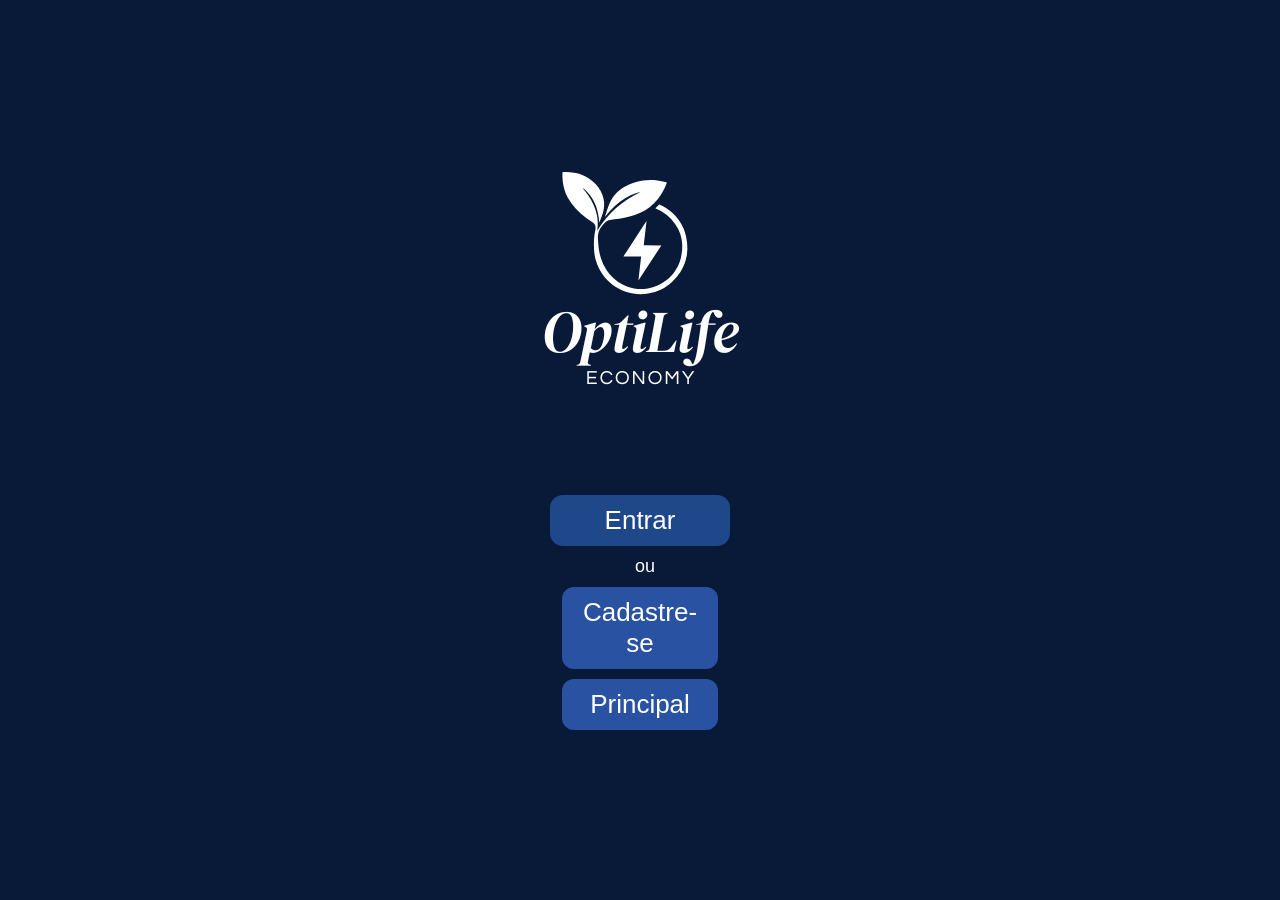
<file: index.html>
<!DOCTYPE html>
<html lang="en">
  <head>
    <meta charset="UTF-8" />
    <meta name="viewport" content="width=device-width, initial-scale=1.0" />
    <title>OptiLife</title>
    <link rel="stylesheet" href="styles.css" />
  </head>

  <body class="body1">
    <div id="inicial-div" class="minha-div"> 
      <img src="2.png" class="logo">  
      <a href="login.html" class="entrar">Entrar</a>
      <p>ou</p>
      <a href="cadastro.html" class="cadastro">Cadastre-se</a>
      <a href="principal.html" class="cadastro">Principal</a>
  </div>
</body>  
</html>
</file>
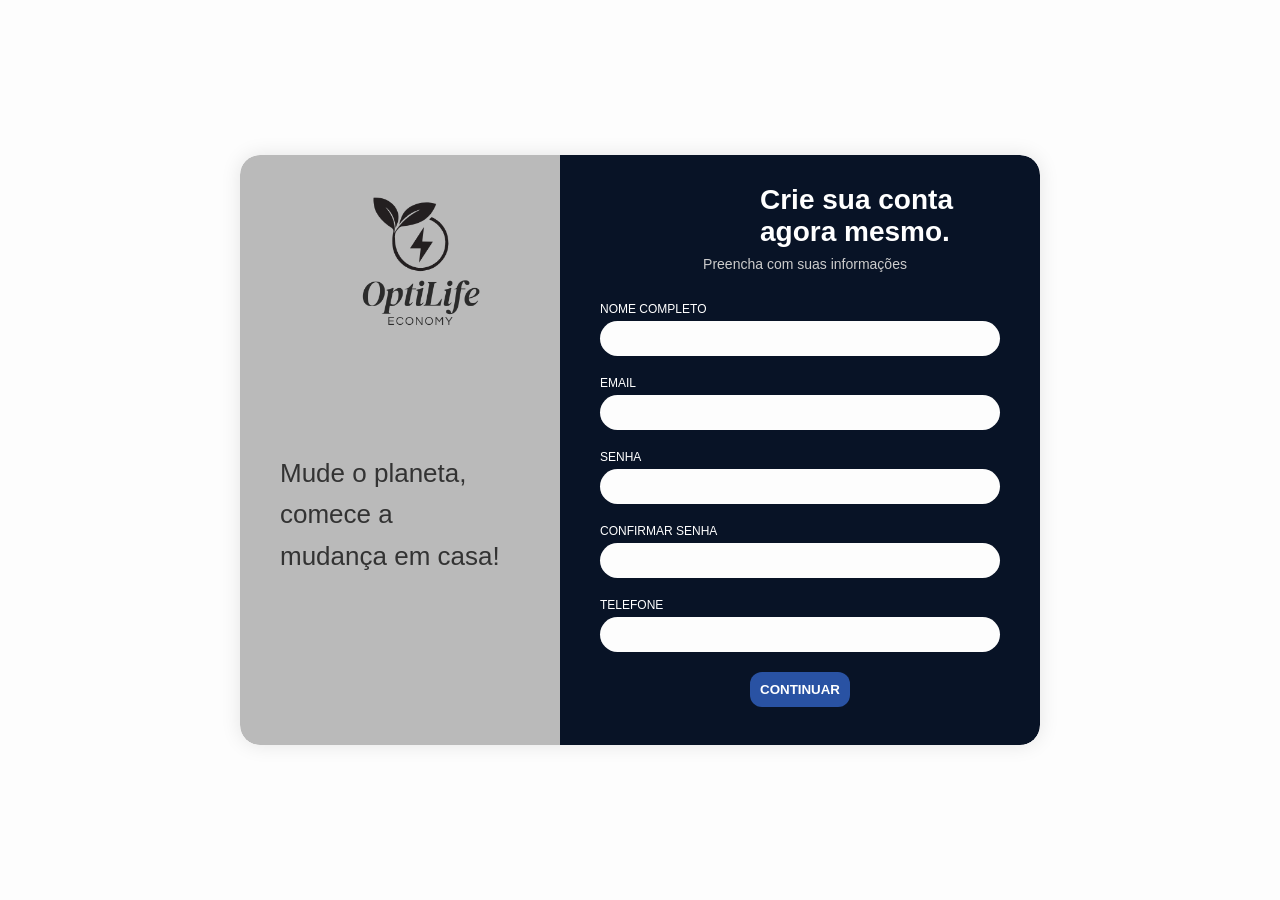
<file: cadastro.html>
<!DOCTYPE html>
      <html lang="pt-br">
      <head>
        <meta charset="UTF-8" />
        <meta name="viewport" content="width=device-width, initial-scale=1.0"/>
        <title>Cadastro</title>
        <link rel="stylesheet" href="styles.css"/>
      </head> 
      <body class="body2">
      <div id="cadastro-div" class="minha-div">
     
        <div class="container">
          <div class="esquerda">  
                <img src="1.png" class="logo1">  
            <p class="slogan">Mude o planeta,<br>comece a<br>mudança em casa!</p>
          </div>
          <div class="direita">
            <h2>Crie sua conta agora mesmo.</h2>

            <p class="subtitulo">Preencha com suas informações</p>
            <form action="cadastro.php" method="POST">

              <label for="nome">NOME COMPLETO</label>
              <input type="text" id="nome" name="nome" required>

              <label for="email">EMAIL</label>
              <input type="email" id="email" name="email" required>
      
              <label for="senha">SENHA</label>
              <input type="password" id="senha" name="senha" required>
      
              <label for="confirmar">CONFIRMAR SENHA</label>
              <input type="password" id="confirmar" name="confirmar" required>

              <label for="telefone">TELEFONE</label>
              <input type="tel" id="telefone" name="telefone" required>


      

              
              <button type="submit">CONTINUAR</button>
      
            </form>
          </div>
        </div>
      </div>
      </body>
      </html>
</file>
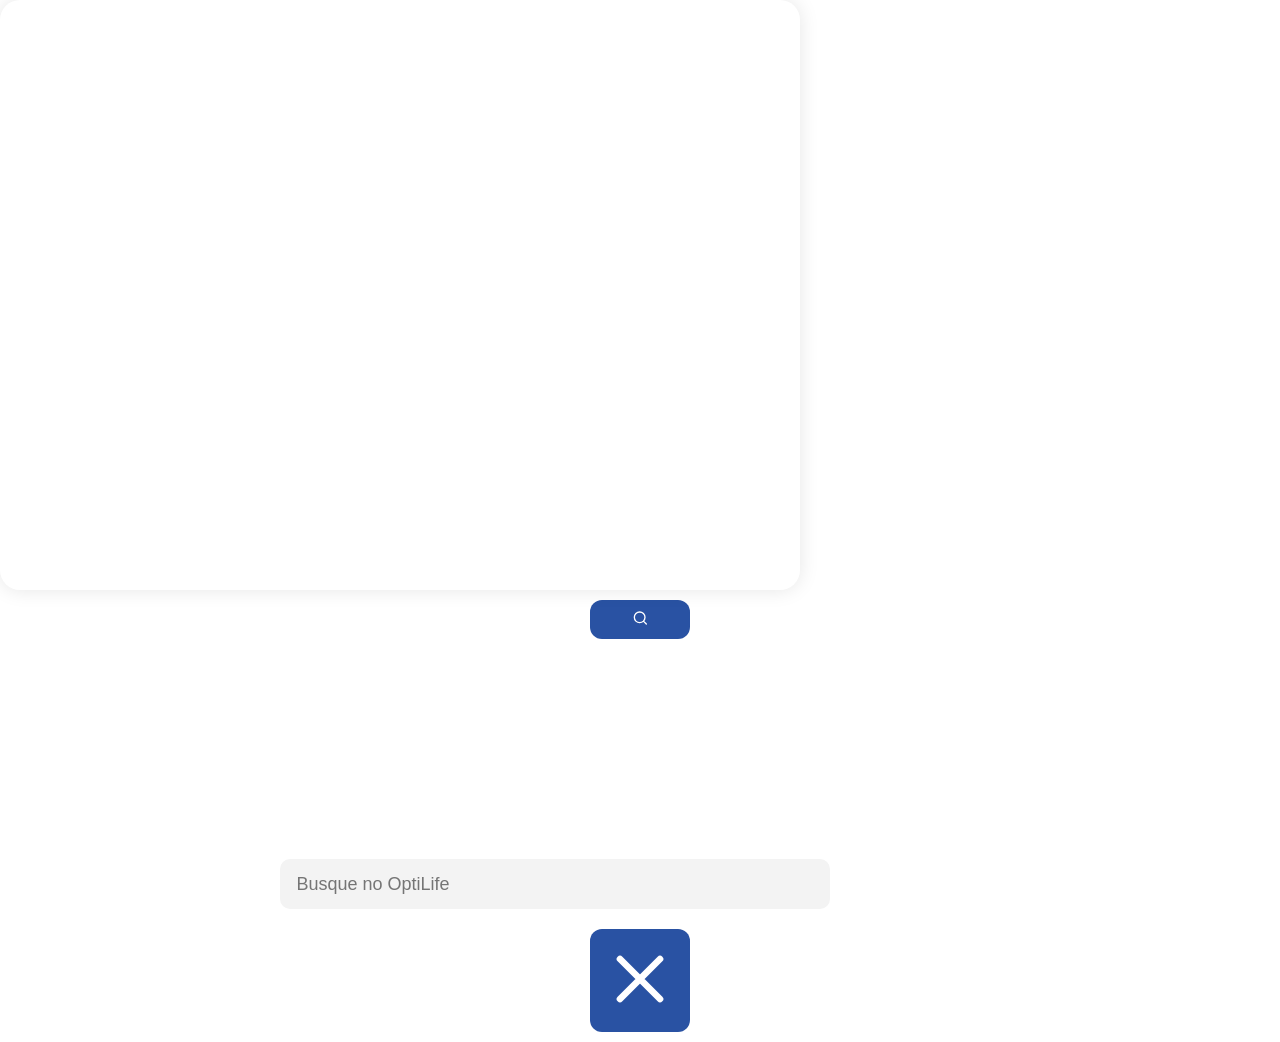
<file: principal.html>
<!DOCTYPE html>
<html lang="en">
<head>
    <meta charset="UTF-8">
    <meta name="viewport" content="width=device-width, initial-scale=1.0">
    <title>Principal</title>
       <link rel="stylesheet" href="styles.css">
</head>
<body>
    <header>
     <div class="container">
        <img src="2.png" id="logo-principal"/>
        <div class="h1">
        <h1 class="h1">Olá, Italo!</h1>
        <div class="menu">
          <p>Inicio</p>
          <p>Contate-nos</p>  
          <p>Sobre o site</p>
        </div>
      </div>
      </div>
     </header>
  <form class="form">
    <button>
        <svg width="17" height="16" fill="none" xmlns="http://www.w3.org/2000/svg" role="img" aria-labelledby="search">
            <path d="M7.667 12.667A5.333 5.333 0 107.667 2a5.333 5.333 0 000 10.667zM14.334 14l-2.9-2.9" stroke="currentColor" stroke-width="1.333" stroke-linecap="round" stroke-linejoin="round"></path>
        </svg>
    </button>
    <div class="center-container"></div>
    <input class="input" placeholder="Busque no OptiLife" required="" type="text">
    <button class="reset" type="reset">
        <svg xmlns="http://www.w3.org/2000/svg" class="h-6 w-6" fill="none" viewBox="0 0 24 24" stroke="currentColor" stroke-width="2">
            <path stroke-linecap="round" stroke-linejoin="round" d="M6 18L18 6M6 6l12 12"></path>
        </svg>
    </button>
</form>

</body>
</html>
</file>
<file: styles.css>
@import url(https://fonts.googleapis.com/css2?family=Poppins:ital,wght@0,100;0,200;0,300;0,400;0,500;0,600;0,700;0,800;0,900;1,100;1,200;1,300;1,400;1,500;1,600;1,700;1,800;1,900&display=swap);

/* PÁGINA INICIAL */

.body1{
  font-family: Arial, sans-serif;
  background: #081A38;
  color: #000000;
  display: flex;
  justify-content: center;
  align-items: center;
  height: 100vh;
  margin: 0;
}
.logo{
  width: 500px; 
  height: auto;
  margin-bottom: -180px;  
  clip-path: inset(130px);
  position: relative;
  top: -130px;
}
#inicial-div {  
  text-align: center;
} 
a {  
  display: block; 
  margin: 10px 160px;  
  padding: 10px 44px; 
  background-color: #1F488B; 
  color: white;
  text-decoration: none;
  border-radius: 13px;
  font-size: 26px;

}  
a:hover {  
  background-color: #0e2549   
}  

/* PÁGINA DE LOGIN */

* {
  margin: 0;
  padding: 0;
  box-sizing: border-box;
  font-family: 'Segoe UI', sans-serif;
}

.body2 {
  background-color: rgb(253, 253, 253);
  height: 100vh;
  display: flex;
  justify-content: center;
  align-items: center;
  position: relative;
}

.container {
  display: flex;
  width: 800px;
  height: 590px;
  border-radius: 20px;
  overflow: hidden;
  box-shadow: 0 0 20px rgba(0,0,0,0.1);
  position: relative;
  z-index: 1;
}

.esquerda {
  background-color: #bababa;
  width: 40%;
  padding: 40px 30px;
  text-align: center;
  display: flex;
  flex-direction: column;
  justify-content: center;
  border-top-left-radius: 20px;
  border-bottom-left-radius: 20px;
}

.logo1{
  padding-right: 200px;
padding-bottom: 40px;
  width: 500px;
  clip-path: inset(30px); 
}

.slogan {
  padding-bottom: 210px;
text-align: start;
  color: #333;
  font-size: 26px;
  line-height: 1.6;
}

.circle1 {
  width: 200px;
  height: 200px;
  top: 10%;
  left: 5%;
}

.circle2 {
  width: 150px;
  height: 150px;
  top: 15%;
  right: 5%;
}

.circle3 {
  width: 120px;
  height: 120px;
  bottom: 10%;
  left: 5%;
}

.circle4 {
  width: 160px;
  height: 160px;
  bottom: 5%;
  right: 5%;
}

.direita {
  background-color: #081326;
  color: #fff;
  width: 60%;
  padding: 40px;
  display: flex;
  flex-direction: column;
  justify-content: center;
  border-top-right-radius: 20px;
  border-bottom-right-radius: 20px;
}

.direita h2 {
  padding-left: 160px;
  font-size: 28px;
  margin-bottom: 8px;
}

.subtitulo {
  text-align: center;
  font-size: 14px;
  color: #ccc;
  margin-bottom: 20px;
}

form {
  display: flex;
  flex-direction: column;
}

label {
  font-size: 12px;
  margin-top: 10px;
  margin-bottom: 5px;
}

input {
  background-color: #fdfdfd;
  padding: 10px;
  border-radius: 20px;
  border: none;
  outline: none;
  margin-bottom: 10px;
}

button {
  width: 100px;
  padding: 10px;
  background-color: #2952a3;
  color: white;
  border: none;
  border-radius: 12px;
  cursor: pointer;
  font-weight: bold;
  margin: 10px auto; /* Centraliza o botão */
}

.google-login {
  text-align: center;
  margin-top: 15px;
}

.google-btn {
  display: flex;
  align-items: center;
  justify-content: center;
  gap: 10px;
  margin-top: 5px;
  padding: 8px 15px;
  border-radius: 10px;
  background-color: white;
  color: black;
  border: none;
  cursor: pointer;
}

.google-btn img {
  width: 18px;
  height: 18px;
}

.register {
  font-size: 12px;
  color: #ccc;
  margin-top: 15px;
  text-align: center;
}

.register a {
  color: #fff;
  text-decoration: underline;
}

.cadastro{
  width: 156px;
  padding: 10px;
  background-color: #2952a3;
  color: white;
  border: none;
  border-radius: 12px;
  cursor: pointer;
  margin: 10px auto;
}

p{
 padding-left: 10px;
}


/* TEXTO */

h1 {
  margin: 0;
  font-size: 24px;
}
h2 {
font-size: 40px;
padding-left: 260px;
}
p{
  color: #ffffff;
  font-size: 18px;
  text-align: center;
}


/* PRINCIPAL */




/* FIM */


.body3{
font-family: Arial, sans-serif;
background: #081A38;
color: #000000;
}





  /* RESET BÁSICO */
* {
    box-sizing: border-box;
    margin: 0;
    padding: 0;
  }
  
  /* BODY */
  body {
    font-family: Arial, sans-serif;
  }
  
  /* CABEÇALHO / CONTAINER */

  .container1 {
    display: flex;
    justify-content: space-between; /* logo à esquerda, título+menu à direita */
    align-items: center;
    background-color: #0E2346;
    padding: 0 50px;
    height: 120px;
    width:100%;
   
        /* ...seus outros estilos... */
        padding: 10px 10px;  /* 40px acima/abaixo e 20px nas laterais */
        height: auto;        /* remov   e o height fixo */
        margin-bottom: 50px;
        
      
      }

      .container2 {
        align-items: center;
        display: flex;
        background-color: #AEBCD4;
        padding: 20px 50px;
        height: 580px;
        width:80%;
        border-radius: 20px;
        margin: 0 auto; 
        padding-bottom: 80px;
      }

      .espaco-branco {
        height: 60px;
        background-color: white;
      }
  
      .input {
        border: 2px solid transparent;
        width: 550px;
        height: 50px;
        padding-left: 0.8em;
        outline: none;
        overflow: hidden;
        background-color: #F3F3F3;
        border-radius: 10px;
        transition: all 0.5s;
        margin-top: 210px;
        margin-left: 280px;
        font-size: 18px;

       
      }
      .placehoulder {
       position: relative;
       margin-left: 5px;
      }

      .input:hover,
      .input:focus {
        border: 2px solid #4A9DEC;
        box-shadow: 0px 0px 0px 7px rgb(74, 157, 236, 20%);
        background-color: white;
      }
      
      
  /* LOGO */
  #logo-principal {
    width: 200px;
    height: auto;
    border-radius: 10px;
  }
  
  /* ÁREA DE TÍTULO + MENU */
  .h1 {
    display: flex;
    align-items: center;
    gap: 30px;
    position: relative;
    left: 10px;
  }
  
  .h1 h1 {
    color: #FFFFFF;
    font-size: 25px;
    position: relative;
    left: 820px;
    margin-top: -80px;
  }
  
  .h3 h1{
    display: flex;
    align-items: center;
    gap: 30px;
    position: relative;
    left: 400px;
    color: #1F488B;
    bottom: 130px;
    margin-top: 240px;
  }
  /* MENU */
  .menu {
    display: flex;
    gap: 15px;
    flex-wrap: wrap;
    margin-top: 160px;
    position: relative;
    left: -300px;
  }
  
  .menu p {
    
    color: #FFFFFF;
    padding: 10px 15px;
    cursor: pointer;
    bottom: 100px;
    
  }

  .menu1  p {

    display: flex;
    align-items: center;
    gap: 30px;
    position: relative;
    left: 200px;
    display: flex;
text-align: center;
color: #FFFFFF;
bottom: 100px;
    
  }

  .menu2 p {
   color: #1A386B;
   margin-top: -80px;
   position: relative;
   left: -1215px;

  }
  

  
  
  /* ========== RESPONSIVIDADE ========== */
  /* Até 1024px */
  @media (max-width: 1024px) {
    .container1 {
      padding: 0 15px;
    }
    .h1 h1 {
      font-size: 22px;
    }
    .menu p {
      padding: 8px 12px;
      font-size: 0.95em;
    }
    .input {
      max-width: 20em;
      font-size: 1em;
    }
  }
  
  /* Até 768px */
  @media (max-width: 768px) {

    .container1 {
      flex-direction: column;
      justify-content: center;
      height: auto;
      padding: 20px;
      gap: 15px;
    }
    .h1 {
      flex-direction: column;
      gap: 10px;
      text-align: center;
    }
    .menu {
      justify-content: center;
    }
    .input {
      width: 95%;
      max-width: none;
    }
  }
  
  /* Até 480px */
  @media (max-width: 480px) {
    .h1 h1 {
      font-size: 18px;
    }
    .menu p {
      padding: 6px 8px;
      font-size: 0.85em;
    }
    .input {
      height: 2.5em;
      font-size: 1em;
    }
  }
  

  .chatbox {
    width: 100%;
    max-width: 100%;
    display: flex;
    flex-direction: column;
    justify-content: flex-end;
    height: 100%;
    position: relative;
    margin-top: 260px;
  }
  
  .mensagem {
    flex-grow: 1;
    overflow-y: auto;
    max-height: 400px;
    padding: 10px;
    display: flex;
    flex-direction: column;
    max-width: 70%;
    padding: 5px 7px;
    margin: 5px;
    border-radius: 15px;
    word-wrap: break-word;
    position: relative;
    margin-top: 0px;
    
  }
  
  .usuario {
    background-color: #ffffff;
    align-self: flex-end;
  }
  
  .lumi {
    background-color: #e0ecff;
    align-self: flex-start;
  }
  
  
  .input-area {
    display: flex;
    align-items: center;
    justify-content: space-between;
    gap: 10px;
    padding: 10px;
    position: absolute;
    bottom: 10px;
    left: 20px;
    right: 20px;
  }
  
  .input-area input {
    flex: 1;
  }
  
  .input-area button {
    background-color: #4A9DEC;
    border: none;
    color: white;
    padding: 10px 20px;
    border-radius: 10px;
    cursor: pointer;
    margin-top: 200px;
  }
</file>
